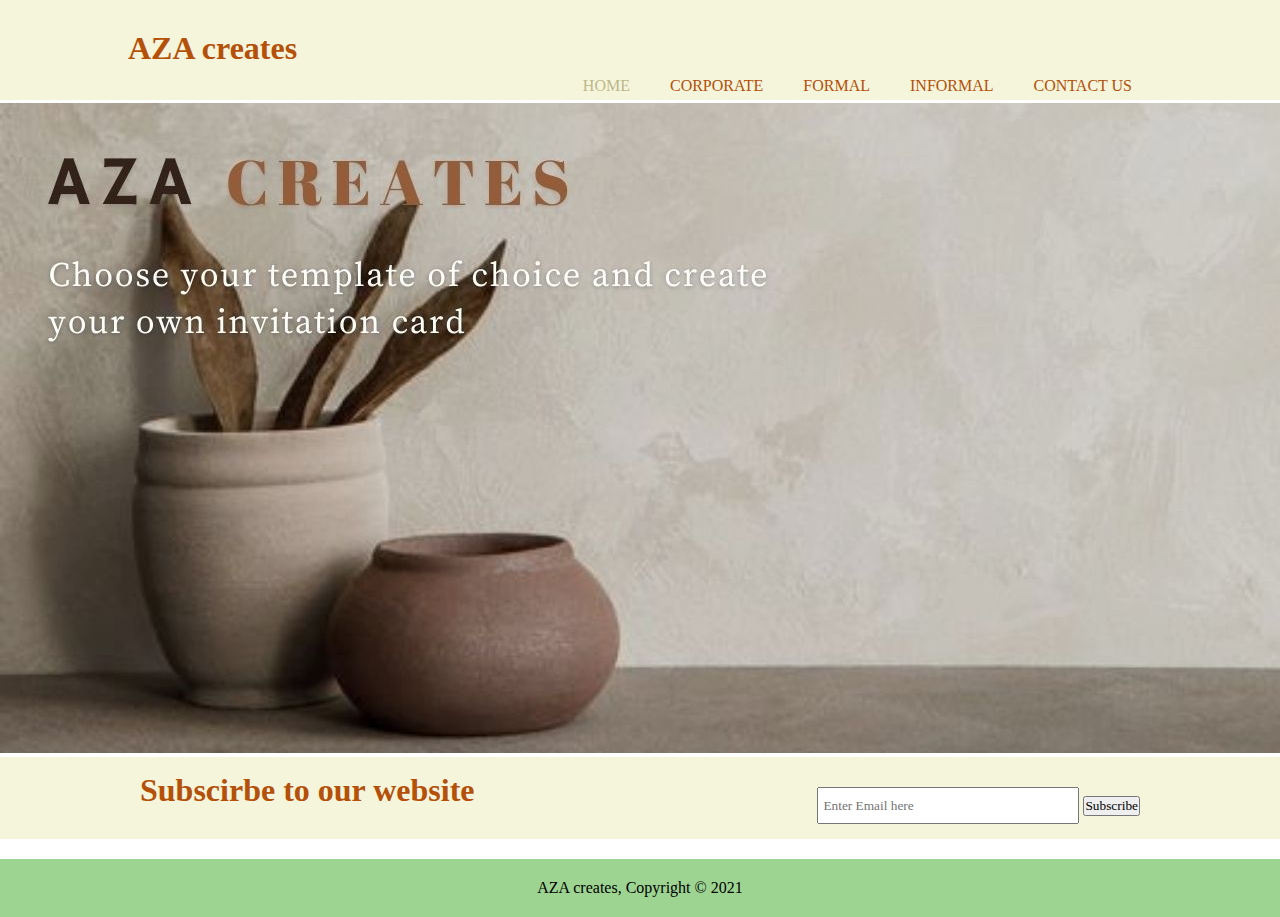
<file: index.html>
<!DOCTYPE html>
<html>
<head>
    <meta charset="utf-8">
    <meta name="viewport" content="width+device-width">
    <meta name="description" content="Affordable and proffesional web design">
    <meta name="keywords" content="web design, affordable web design, proffesional web design">
    <meta name="aiman, razanah, alya">

	<title>AZA creates| Welcome <3</title>
<link rel="stylesheet" type="text/css" href="HPstyle.css">	
</head>

<body>
    <header>
      <div class="container"> 
       <div id="branding">
        <h1>AZA creates</h1> 
       </div>
       <nav>
           <ul>
               <li class="current">
                   <a href="hompage.html">HOME</a>
               </li>
               <li>
                   <a href="corporate.html">CORPORATE</a>
               </li>
               <li>
                   <a href="formal1.html">FORMAL</a>
               </li>
               <li>
                   <a href="informal.html">INFORMAL</a>
               </li>
               <li>
                   <a href="contactus.html">CONTACT US</a>
               </li>
           </ul>
       </nav>
    </header>
<section id="showcase">
    <img src="AZA1.jpg" alt="AZA1 logo">
    </section>


 <section id="newsletter">
        <div class="container">
            <h1> Subscirbe to our website</h1>
            <form>
                <input type="email" placeholder="Enter Email here">
                <button type="submit" class="button1"> Subscribe</button>
            </form>
    </section>

    <div class="header">
    </div>

</section>

<footer>
    <p>AZA creates, Copyright &copy; 2021</p>
</footer>
 	
</body>
</html>
</file>
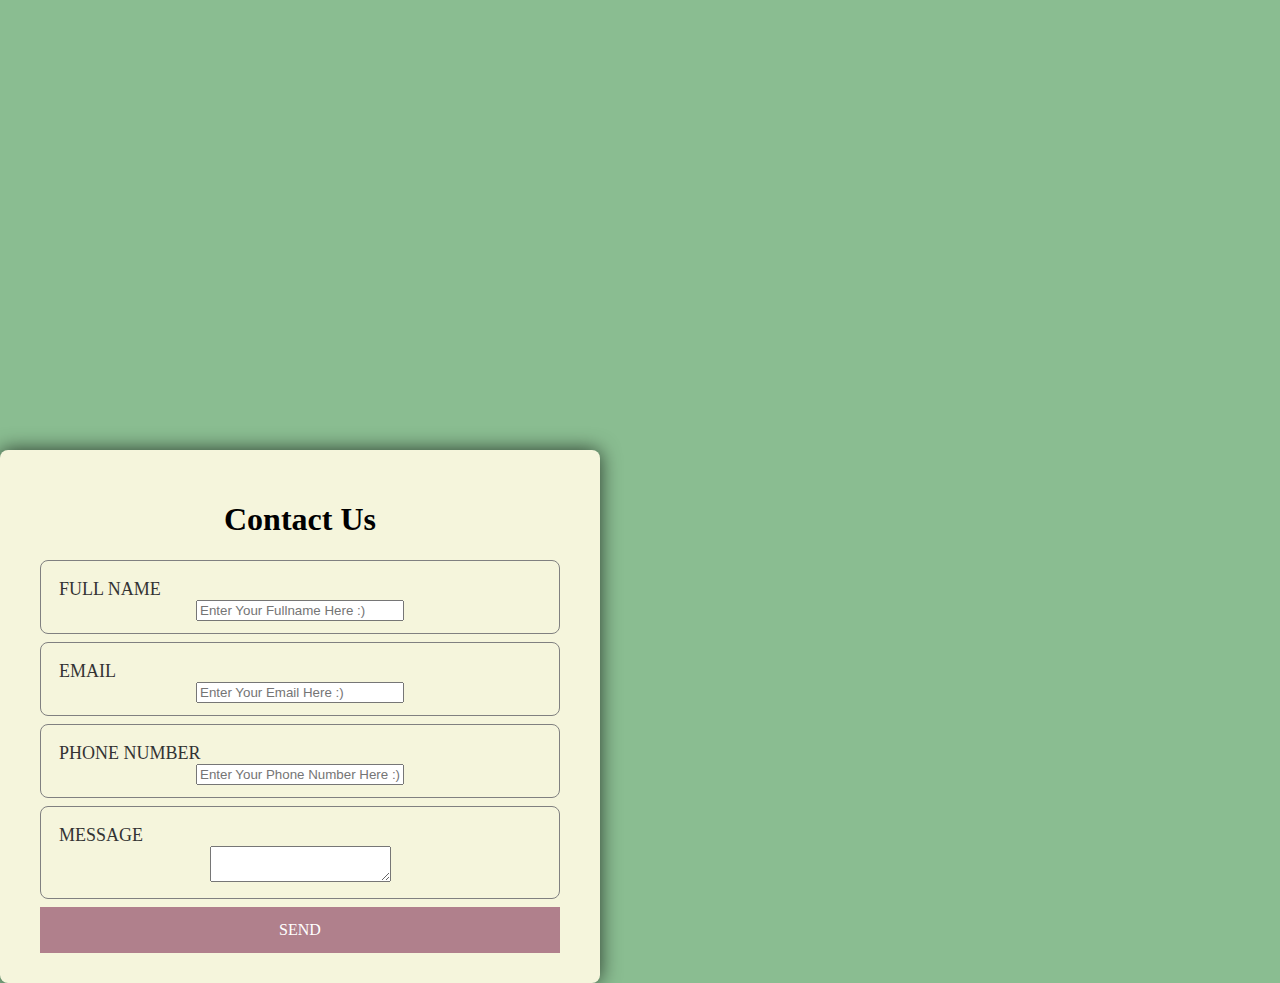
<file: contactus.html>
<!DOCTYPE html>
<html>
<head>
	<title>Contact Us</title>
	<link rel="stylesheet" type="text/css" href="contactusstyle.css">	
</head>
<body>
	<div class="contactform">
		<h1> Contact Us </h1>

		<div class="txtb">
			<label> Full Name </label>
			<input type="text" name="" value="" placeholder="Enter Your Fullname Here :)">
		</div>
	
	<div class="txtb">
			<label> Email </label>
			<input type="Email" name="" value="" placeholder="Enter Your Email Here :)">
		</div>

		<div class="txtb">
			<label> Phone Number </label>
			<input type="text" name="" value="" placeholder="Enter Your Phone Number Here :)">
		</div>

		<div class="txtb">
			<label> Message </label>
			<textarea></textarea>
		</div>

		<a class="btn"> Send </a>
		</div>	
</body>
</html>
</file>
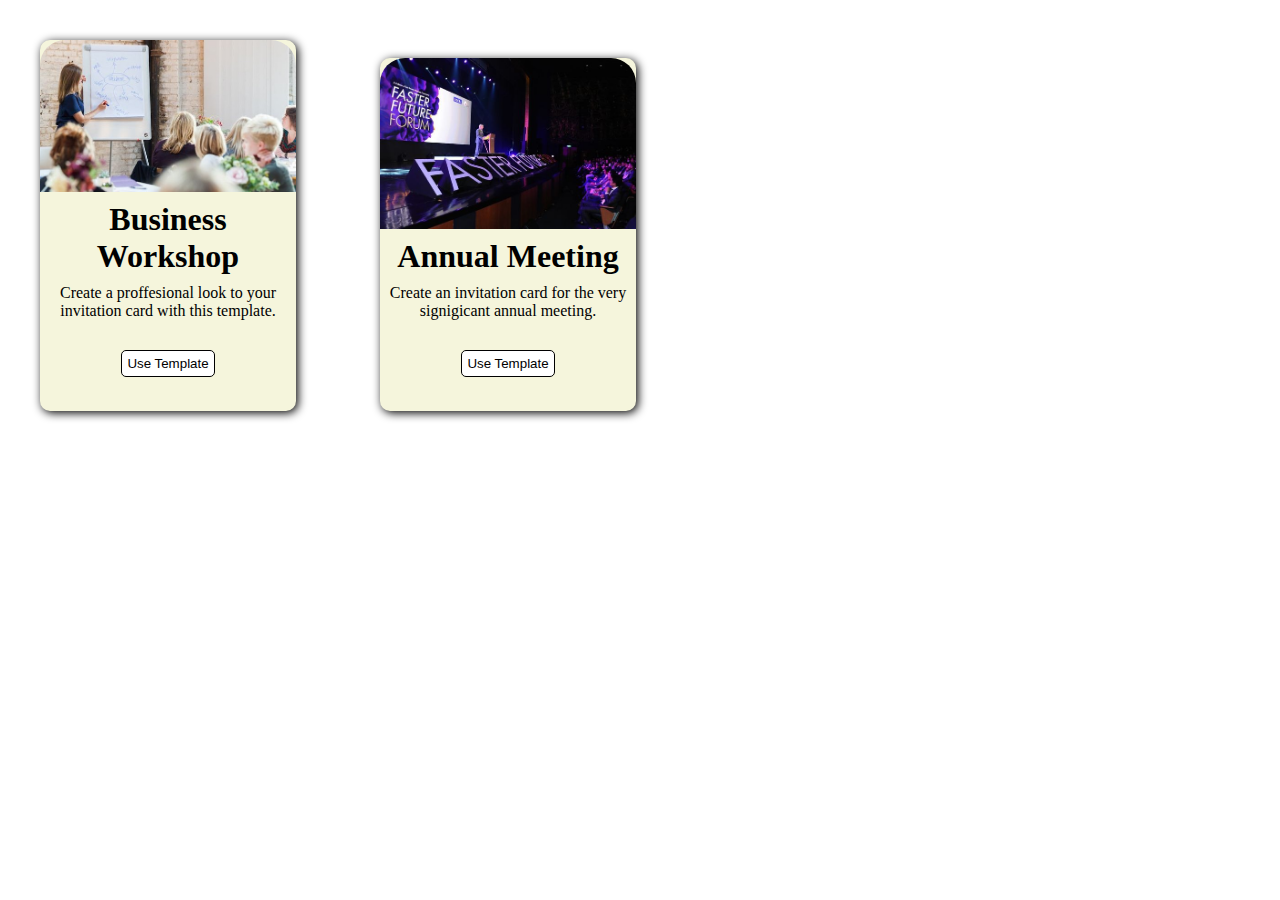
<file: corporate.html>
<!DOCTYPE html>
<html>
<head>
	<title>Corporate</title>
	<link rel="stylesheet" type="text/css" href="corporatestyle.css"></li>
</head>
<body>

<div class="main">

<div class="cards">

 <div class="image">
 <img src="businessworkshop.jpg">
 </div>

 <div class="title">
 	<h1>Business Workshop </h1>
 	
 </div>

 <div class="description">
 	<p> Create a proffesional look to your invitation card with this template. </p>
 	<button onclick="window.location.href='secondecard.html';">Use Template</button>
 	
 </div>

  </div>

  <div class="cards">

 <div class="image">
 <img src="annualmeeting.jpg">
 </div>

 <div class="title">
 	<h1>Annual Meeting</h1>
 	
 </div>

 <div class="description">
 	<p>Create an invitation card for the very signigicant annual meeting. </p>
 	<button onclick="window.location.href='part5.html';">Use Template</button>
 	
 </div>

  </div>
</div>
</body>
</html>
</file>
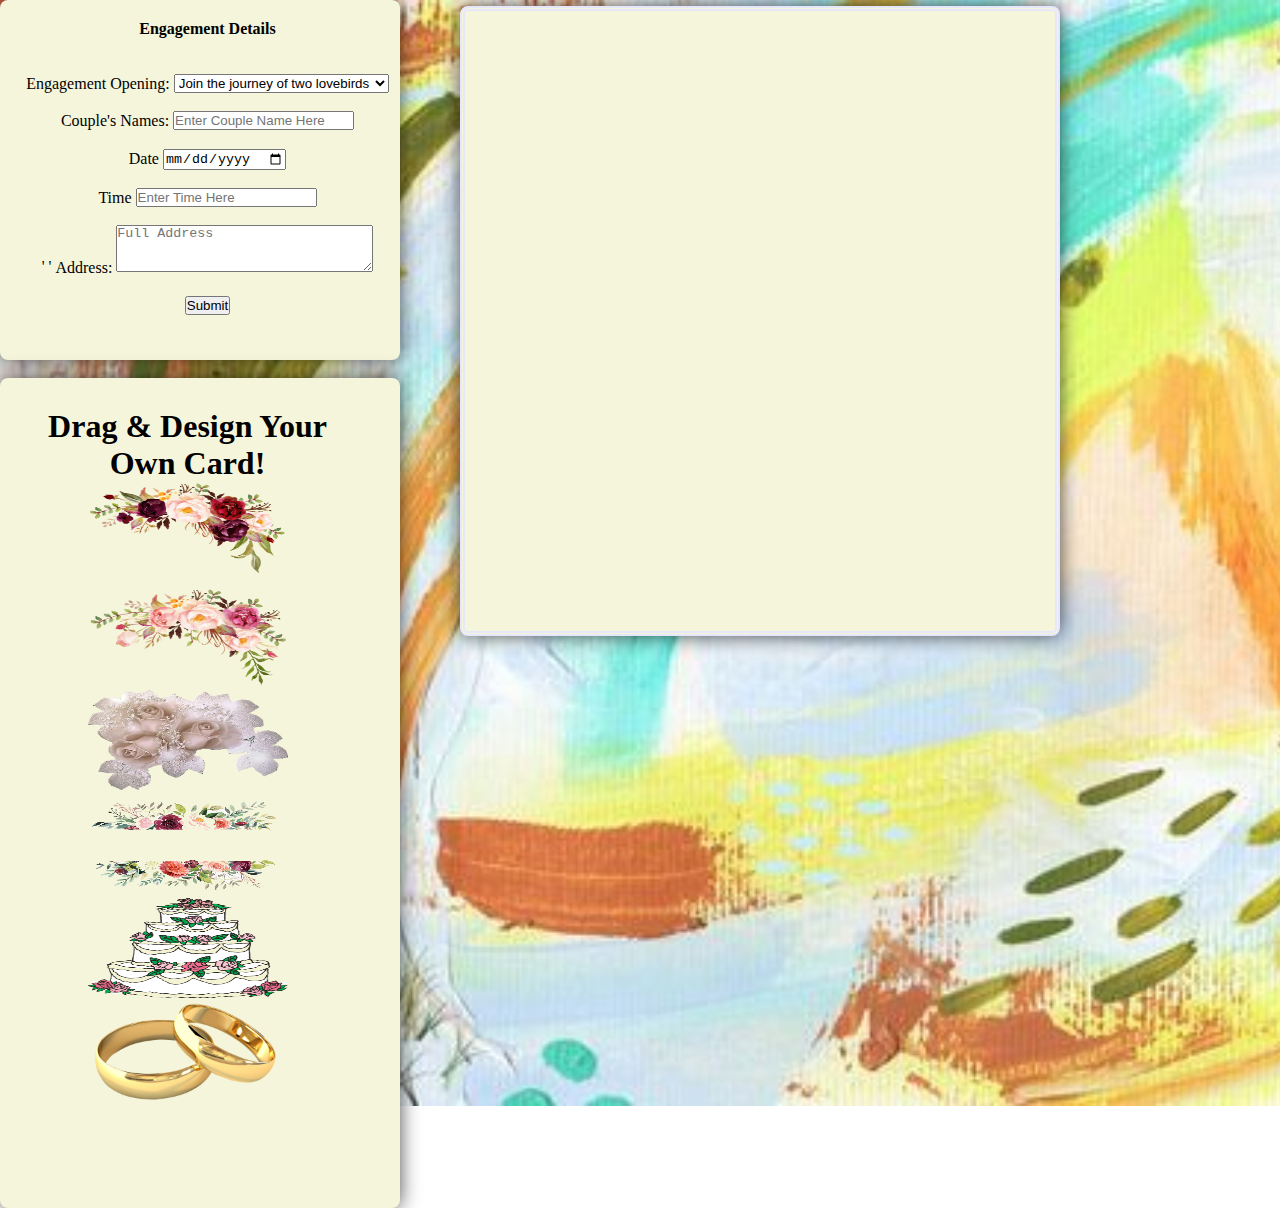
<file: engagement.html>
<!DOCTYPE html>
    <!DOCTYPE html>
    <html>
    <head>
    <title>Engagement Invitation</title>
    <link rel="stylesheet" type="text/css" href="engagementstyle.css">

    <!--JS DRAG N DROP SECTION-->
     <script type="text/javascript">
       function allowDrop(ev) {
        ev.preventDefault();
       }

       function drag(ev) {
        ev.dataTransfer.setData("text",ev.target.id);
       }

       function drop(ev) {
        ev.preventDefault();
        var data = ev.dataTransfer.getData("text");
        ev.target.appendChild(document.getElementById(data));
       }
     </script>

     <!--PREVIEW IN JS-->
     <script type=  "text/javascript">
        function myFunction() {

    var mylist = document.getElementById("weddingopening");
document.getElementById("weddingopeningchoice").value = weddingopening.Join the journey of two lovebirds[mylist.selectedIndex].text;
 weddingopening.The Wedding of[mylist.selectedIndex].text;
  weddingopening.Together With Their families[mylist.selectedIndex].text;
   weddingopening.You are invited to the wedding of[mylist.selectedIndex].text;

var a = document.getElementById("couplenameoutput").value;

    document.getElementById("couplenamedisplay").innerHTML = a;

var b = document.getElementById("date").value;
    document.getElementById("dateoutput").innerHTML = b;

 var c = document.getElementById("time").value;
    document.getElementById("timeoutput").innerHTML = c;

  var d = document.getElementById("address").value;
    document.getElementById("addressoutput").innerHTML = d;
   }

</script>
   
     
    <script src="file:///C:/Users/user/Desktop/BWEP/HOMEPAGE/engagement.js"></script>
    </head>

    <body>

      <!--WEDDING DETAILS INPUT FORM-->
      <div id="box">

<p id="text"><b> Engagement Details </b></p><br><br>

<form>
<label class="element" id="weddingopening">Engagement Opening:</label>
      <select>
        <option>Join the journey of two lovebirds</option>
        <option>The Wedding Of</option>
        <option>Together With Their Families</option>
        <option>You are invited to the wedding of</option>
      </select><br/><br/>

      <label class="element" id="couplename">Couple's Names:</label>
<input id="nameoutput" type="text" placeholder="Enter Couple Name Here" min="10" /> <br/><br/>

        <label class="element" id="date"> Date </label>
<input id="doutput" type="Date" placeholder="Enter Date Here" min="10" /> <br/><br/>

<label class="element" id="time"> Time </label>
<input id="toutput" type="text" placeholder="Enter Time Here" min="10" /> <br/><br/>
'
'
<label class="element" id="address">Address:</label>
      <textarea id="adoutput" rows="3" cols="30" placeholder="Full Address"></textarea> <br/><br/>

      <button onclick="myFunction()">Submit</button>

    </form>
     </div>
     <br>

     <!--DRAG N DROP SECTION-->
     <div class="dragimg">
       <h1>Drag & Design Your Own Card!</h1>
       <div id="img1" ondrop="drop(event)" ondragover="allowDrop(event)">
        <img src="img1.png" draggable="true" ondragstart="drag(event)" id="drag1" width="200" height="100">

        <div id="img2" ondrop="drop(event)" ondragover="allowDrop(event)">
        <img src="img2.png" draggable="true" ondragstart="drag(event)" id="drag2" width="200" height="100">

        <div id="img3" ondrop="drop(event)" ondragover="allowDrop(event)">
        <img src="img3.png" draggable="true" ondragstart="drag(event)" id="drag3" width="200" height="100">

        <div id="img4" ondrop="drop(event)" ondragover="allowDrop(event)">
        <img src="img4.png" draggable="true" ondragstart="drag(event)" id="drag4" width="200" height="100">

        <div id="img5" ondrop="drop(event)" ondragover="allowDrop(event)">
        <img src="img5.png" draggable="true" ondragstart="drag(event)" id="drag5" width="200" height="100">

        <div id="img6" ondrop="drop(event)" ondragover="allowDrop(event)">
        <img src="img6.png" draggable="true" ondragstart="drag(event)" id="drag6" width="200" height="100">
     </div>


     <!--PREVIEW DISPLAY IN JS-->

<div id="cardbox">
  <p id="weddingopeningchoice"></p>

  <h1 id="couplenamedisplay"></h1>

  <p id="dateoutputdisplay"></p>

<div id="cardbox">
  <p id=""></p>

</div>

 </body>
 </html>
</file>
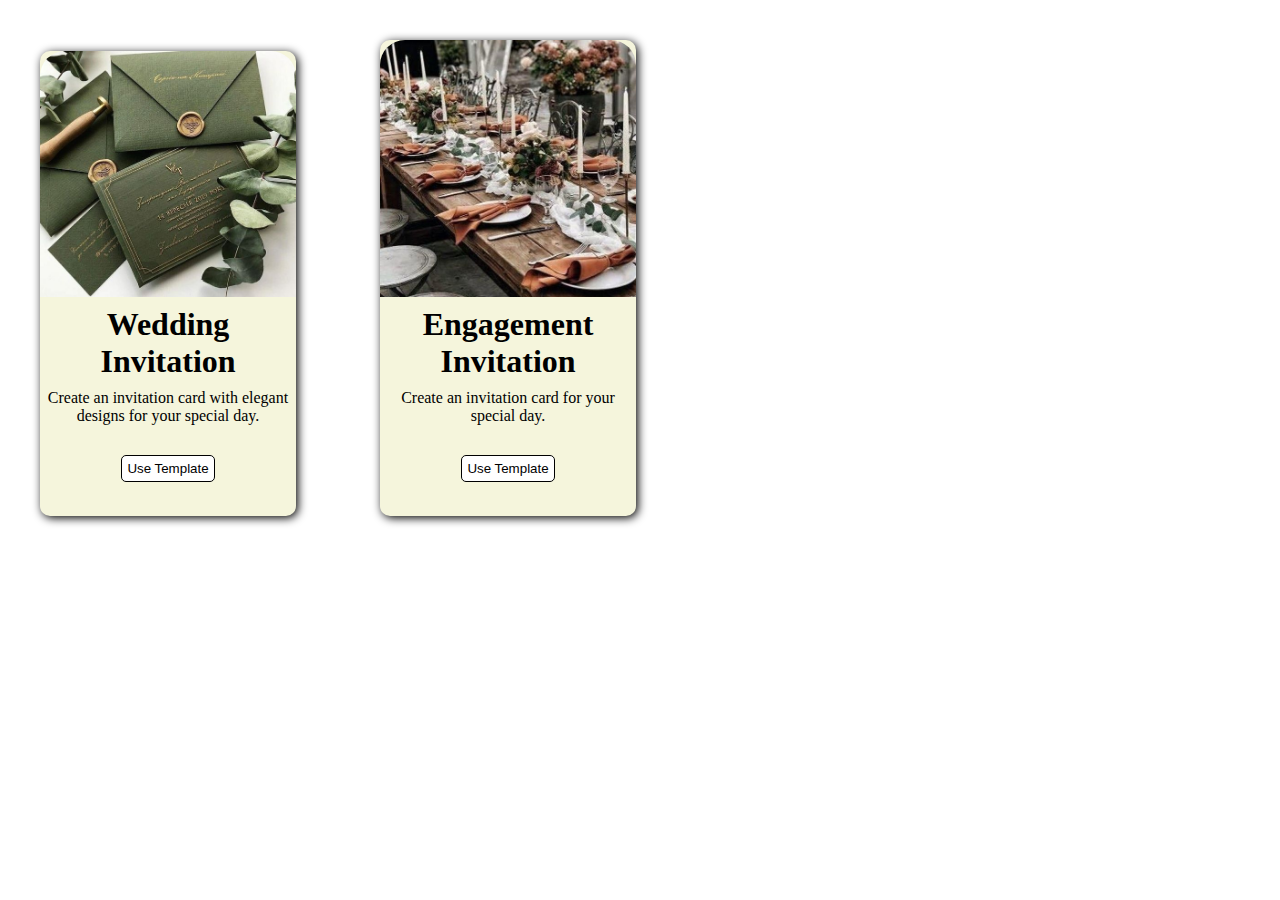
<file: formal1.html>
<!DOCTYPE html>
 <html>
 <head>
 	<title>Formal</title>
 	<link rel="stylesheet" type="text/css" href="formal1style.css"></li>
 </head>
 <body>
 
 <div class="main">
  <div class="cards">

 <div class="image">
 <img src="weddingimg.jpg">
 </div>

 <div class="title">
 	<h1>Wedding Invitation</h1>
 	
 </div>

 <div class="description">
 	<p> Create an invitation card with elegant designs for your special day. </p>
 	<button onclick="window.location.href='wedding.html';">Use Template</button>
 	
 </div>

  </div>


 
<!--cards--> 

	<div class="cards">

 <div class="image">
 <img src="engagementinvitation.jpg">
 </div>

 <div class="title">
 	<h1>Engagement  Invitation</h1>
 	
 </div>

 <div class="description">
 	<p> Create an invitation card for your special day. </p>
 	<button onclick="window.location.href='engagement.html';">Use Template</button>
 	
 </div>

  </div>
</div>

 </body>
 </html>
</file>
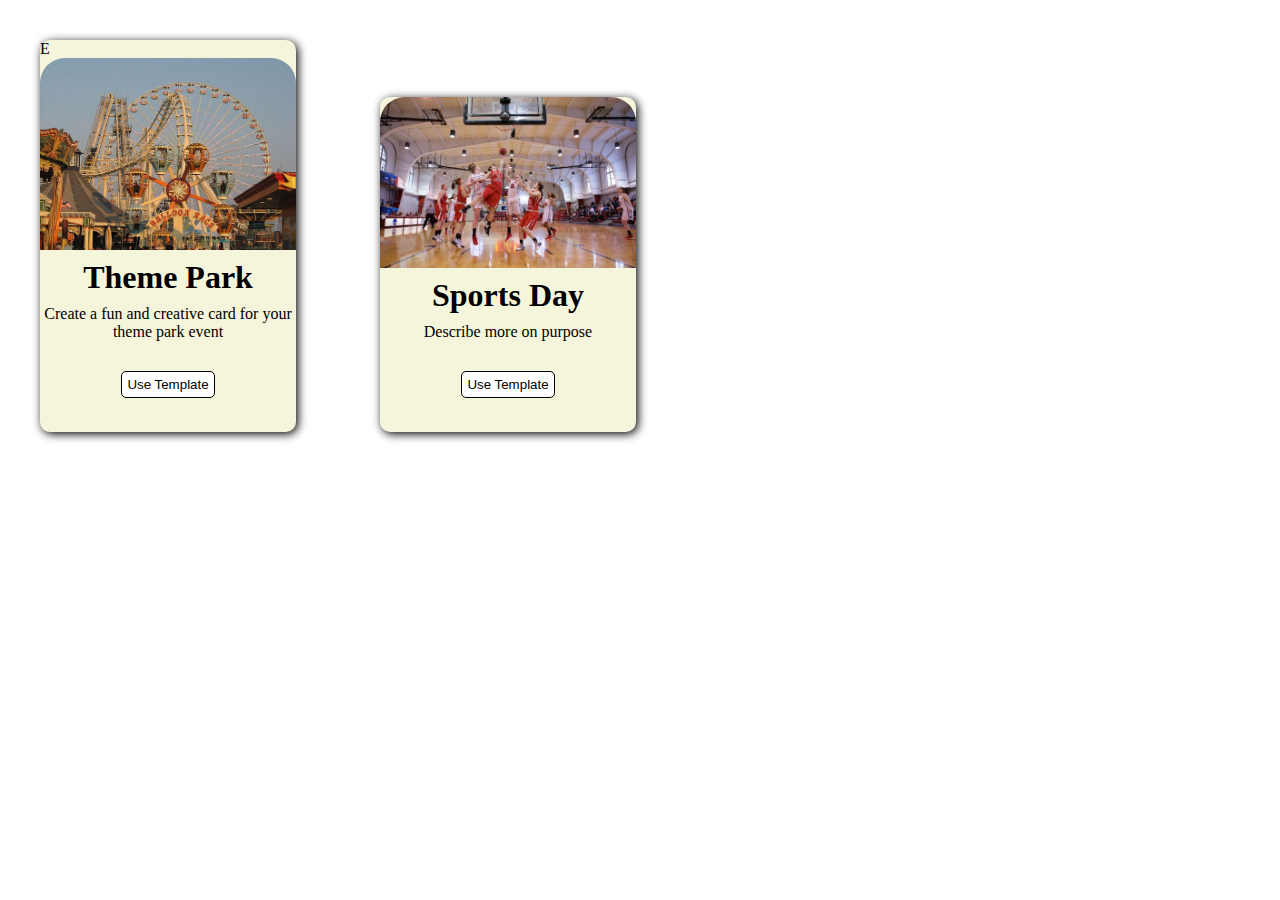
<file: informal.html>
<!DOCTYPE html>
<html>
<head>
	<title>Informal</title>
	<link rel="stylesheet" type="text/css" href="informalstyle.css"></li>
</head>
<body>

	<div class="main">
  <div class="cards">

 <div class="image">E
 <img src="themepark.jpg">
 </div>

 <div class="title">
 	<h1>Theme Park</h1>
 	
 </div>

 <div class="description">
 	<p> Create a fun and creative card for your theme park event</p>
 	<button onclick="window.location.href='park.html';">Use Template</button>
 	
 </div>

  </div>

  <div class="cards">

 <div class="image">
 <img src="sportsday.jpg">
 </div>

 <div class="title">
 	<h1>Sports Day</h1>
 	
 </div>

 <div class="description">
 	<p> Describe more on purpose </p>
 	<button onclick="window.location.href='sportsday.html';">Use Template</button>
 	
 </div>

  </div>
</div>

</body>
</html>
</file>
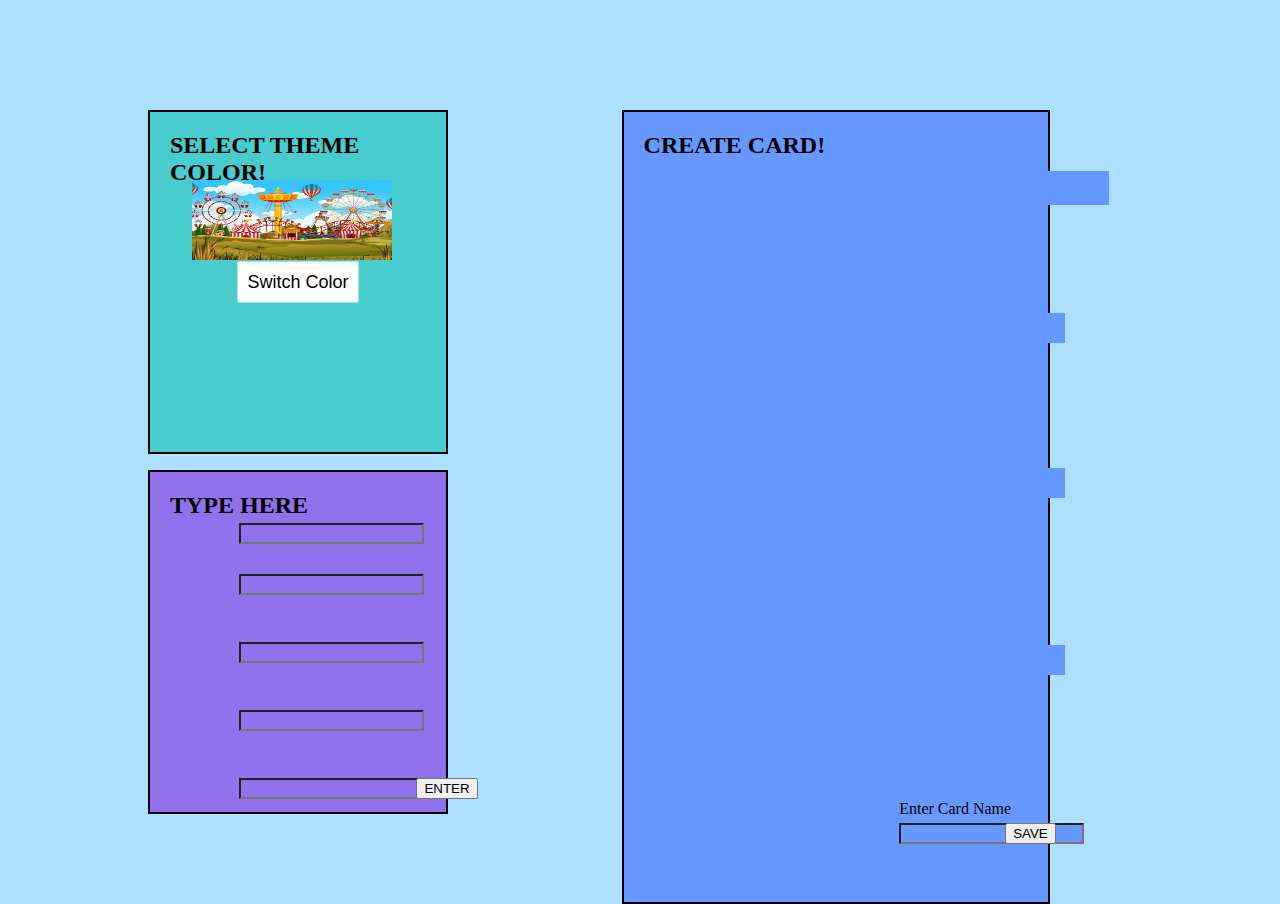
<file: park.html>
<!DOCTYPE html>
<html lang="en" dir="ltr">
  <head>
    <meta charset="utf-8">
    <title>AMUSEMENT PARK</title>

    <link rel="stylesheet" href="informal.css">
    <script src="informal.js" defer></script>
  </head>

  <body onload="get()">

      <div id="theme"><h2>select theme color!</h2>

        <button id="button">Switch Color</button>
        <script type="text/javascript">
          var color = ["#ffe5b4","#f9966b","#e8adaa","#f778a1","#9e7bff","#e3e4fa3"];
          var i = 0;
          document.getElementById("button").addEventListener("click",function(){
            i = i < color.length ? ++i : 0;
            document.getElementById("result").style.background = color[i]
          })
        </script>
      </div>

            <div id="typein"><h2>type here</h2>

              <input class="typein1" type="text" id="txt"  name="txt" onclick="this.value ='' "/>
              <input class="typein2" type="text" id="txt3" name="txt3" onclick="this.value ='' "/>
              <input class="typein3" type="text" id="txt5" name="txt5" onclick="this.value ='' "/>
              <input class="typein4" type="text" id="txt7" name="txt7" onclick="this.value ='' "/>
              <input class="typein5" type="text" id="txt9" name="txt9" onclick="this.value ='' "/>

              <button onclick="getAndSetValue();">ENTER</button>

            </div>

                  <div id="result"> <h2> create card!</h2>

                    <input class="result1" type="text" id="txt2" name="txt2" onclick="this.value ='' "/ >
                    <input class="result2" type="text" id="txt4" name="txt4" onclick="this.value ='' "/ >
                    <input class="result3" type="text" id="txt6" name="txt6" onclick="this.value ='' "/ >
                    <input class="result4" type="text" id="txt8" name="txt8" onclick="this.value ='' "/ >
                    <input class="result5" type="text" id="txt10" name="txt10" onclick="this.value ='' "/>
                    <p id="savedText"> </p>
                    <p id="openedText"> </p>
                    <input type="text" id="input"/>
                    <button onclick="save()"> SAVE </button>

                  </div>
                 <img src="parks.jpg"></img>
  </body>
</html>
</file>
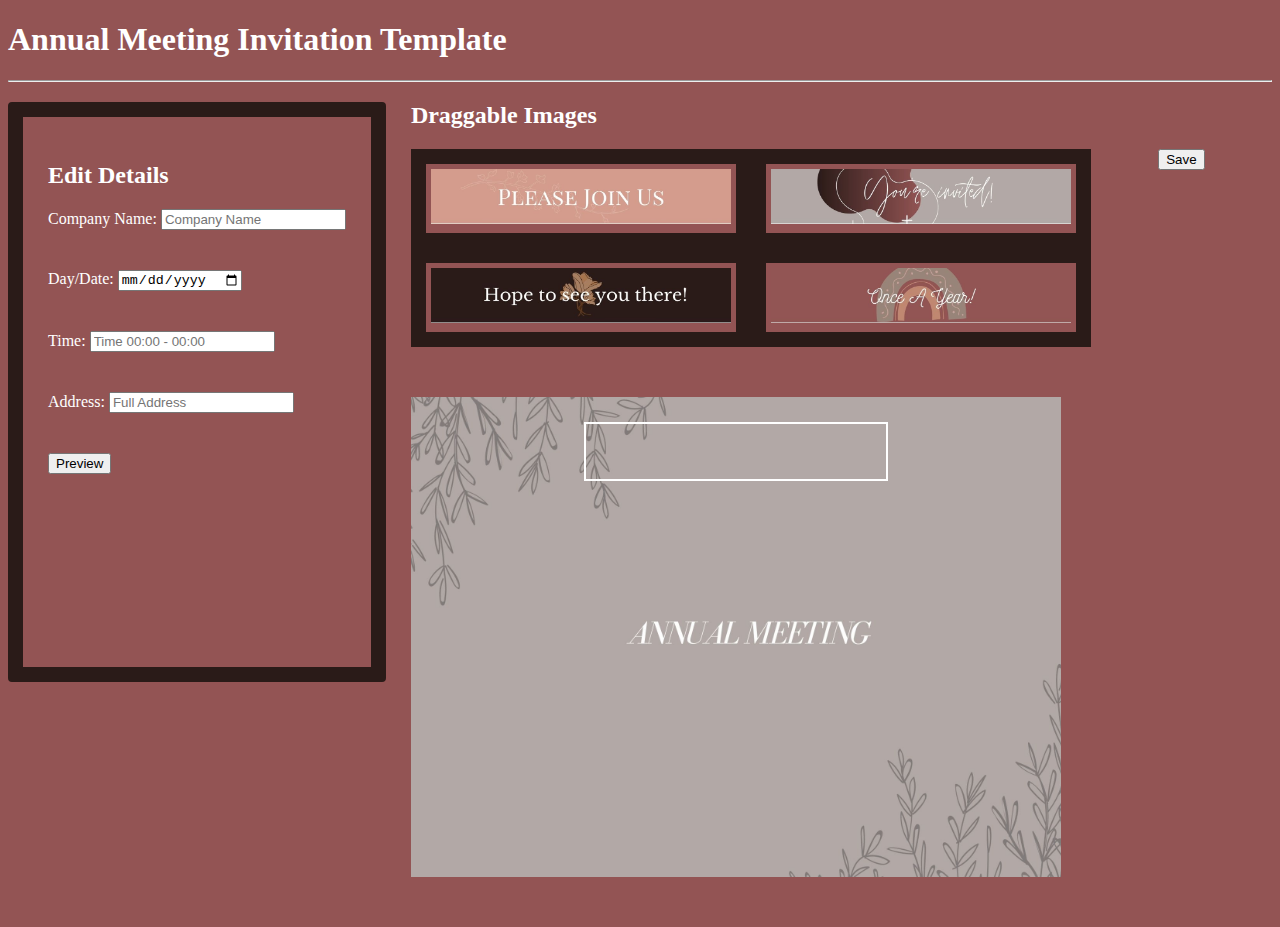
<file: part5.html>
<!DOCTYPE html>
<html lang="en" dir="ltr">
  <head>
    <meta charset="utf-8">
    <meta name="viewport" content="width=device-width, initial-scale=1.0">
    <title>Annual Meeting Template</title>
    <link rel="stylesheet" href="part5.css"></link>
  </head>
  <body>
    <h1>Annual Meeting Invitation Template</h1>

    <hr>


    <div class="card">

<!--form input-->
      <div class="details">
        <h2>Edit Details</h2>

        <label for="company">Company Name: </label>
        <input id="company" class="input" type="text" placeholder="Company Name"/><br>

        <label for="daydate">Day/Date: </label>
        <input id="daydate" class="input" type="date"/><br>

        <label for="time">Time: </label>
        <input id="time" class="input" type="text" placeholder="Time 00:00 - 00:00"/><br>

        <label for="address">Address: </label>
        <input id="address" class="input" type="text" placeholder="Full Address"/><br>

        <button onclick="previewFunction()" type="button" name="button"> Preview </button>

      </div>

      <div id="dragdrop">
        <h2>Draggable Images</h2>
          <div id="img1" class="ddimg" ondrop="drop(event)" ondragover="allowDrop(event)">
            <img src="image1.jpg" draggable="true" ondragstart="drag(event)" id="drag1" width="300" height="55">
          </div>

          <div id="img2" class="ddimg" ondrop="drop(event)" ondragover="allowDrop(event)">
            <img src="image2.jpg" draggable="true" ondragstart="drag(event)" id="drag2" width="300" height="55">
          </div>

          <div id="img3" class="ddimg" ondrop="drop(event)" ondragover="allowDrop(event)">
            <img src="image3.jpg" draggable="true" ondragstart="drag(event)" id="drag3" width="300" height="55">
          </div>

          <div id="img4" class="ddimg" ondrop="drop(event)" ondragover="allowDrop(event)">
            <img src="image4.jpg" draggable="true" ondragstart="drag(event)" id="drag4" width="300" height="55">
          </div>
      </div>

      <!--preview column-->
      <section>
        <div class="preview">
          <!--drop image--> <div id="drop" ondrop="drop(event)" ondragover="allowDrop(event)" style="width:300px;height:55px;border:2px solid white;"></div>

          <div class="texts">
            <div id="cnprev"><h2 id="company2" class="output"></h2></div>

            <div id="dayprev"><h3 id="daydate2" class="output"></h3></div>

            <div id="timeprev"><h3 id="time2" class="output"></h3></div>

            <div id="addprev"><h3 id="address2" class="output"></h3></div>
          </div>

        </div>
        <div class="button">
          <button onclick="favouriteFunction()" type="submit" name="save"> Save </button>
        </div>

      </section>

    </div>

<!--javascript preview-->
<!--javascript drag and drop-->
    <script type="text/javascript">
      function previewFunction(){
        var cn = document.getElementById("company").value;
        document.getElementById("company2").innerHTML = cn;

        var dd = document.getElementById("daydate").value;
        document.getElementById("daydate2").innerHTML = dd;

        var t = document.getElementById("time").value;
        document.getElementById("time2").innerHTML = t;

        var add = document.getElementById("address").value;
        document.getElementById("address2").innerHTML = add;
      }

      function allowDrop(ev) {
        ev.preventDefault();
      }

      function drag(ev) {
        ev.dataTransfer.setData("text", ev.target.id);
      }

      function drop(ev) {
        ev.preventDefault();
        var data = ev.dataTransfer.getData("text");
        ev.target.appendChild(document.getElementById(data));
      }

      function favouriteFunction(){
        var company = document.getElementById("company").value;
        var daydate = document.getElementById("daydate").value;
        var time = document.getElementById("time").value;
        var address = document.getElementById("address").value;

        var cnprev = document.getElementById("company").value;
        cnprev.innerHTML = cnprev;
        var dayprev = document.getElementById("daydate").value;
        dayprev.innerHTML = dayprev;
        var timeprev = document.getElementById("time").value;
        timeprev.innerHTML = timeprev;
        var addprev = document.getElementById("address").value;
        addprev.innerHTML = addprev;
      }

    </script>
  </body>
</html>
</file>
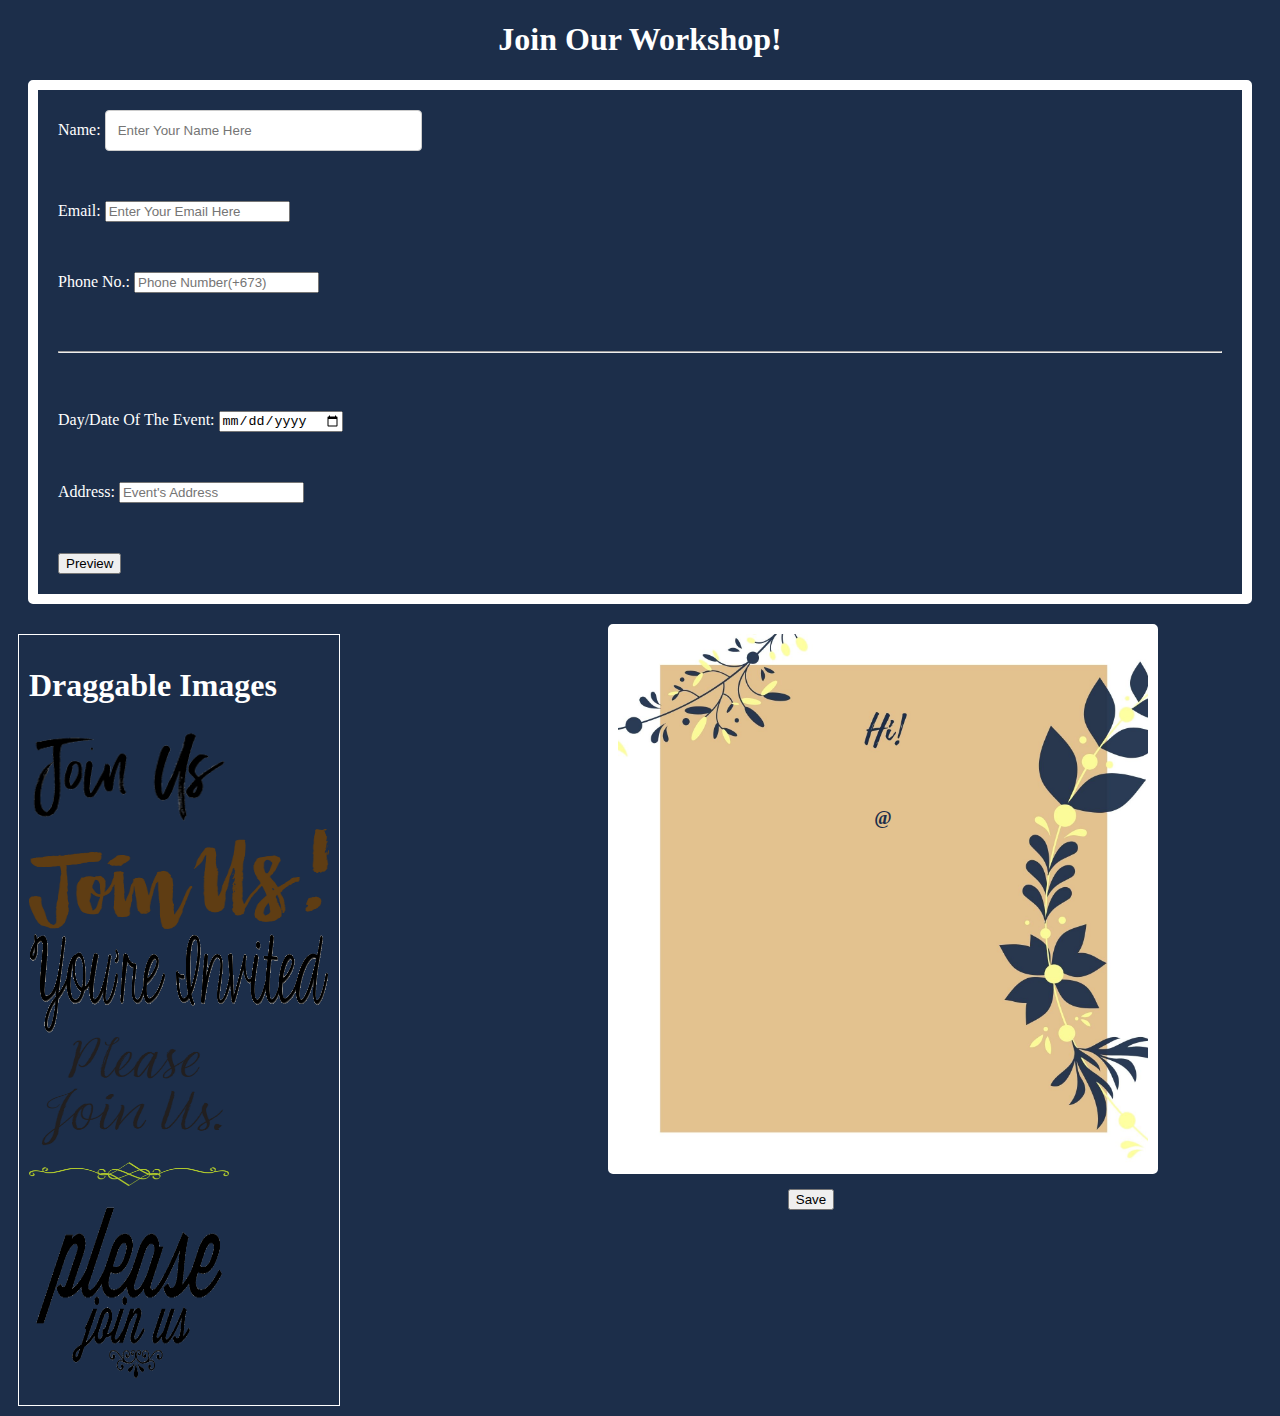
<file: secondecard.html>
<!DOCTYPE html>
<html lang="en" dir="ltr">
  <head>
    <meta charset="utf-8">
      <meta name="viewport" content="width=device-width, initial-scale=1.0">
    <title>Business Workshop</title>
    <link rel="stylesheet" type="text/css" href="secondecard.css"></link>

    <!--JS FOR DRAG AND DROP PNG-->
    <script type="text/javascript">
    function allowDrop(ev) {
      ev.preventDefault();
    }

    function drag(ev) {
      ev.dataTransfer.setData("text", ev.target.id);
    }

    function drop(ev) {
      ev.preventDefault();
      var data = ev.dataTransfer.getData("text");
      ev.target.appendChild(document.getElementById(data));
    }

    </script>
  </head>
  <body>

    <div class="row">
      <h1 id="header">Join Our Workshop!</h1>
    </div>

      <form> <!--FIRST FORM-->
      <div class="row">
        <label for="name">Name: </label>
        <input class="card" id="name" type="text" placeholder="Enter Your Name Here"/><br>

        <label for="email">Email: </label>
        <input class="card" id="email" type="email" placeholder="Enter Your Email Here"/><br>

        <label for="phone">Phone No.: </label>
        <input class="card" id="phone" type="text" pattern="[0-9]{7}" placeholder="Phone Number(+673)"/><br>
    </div>


    <hr>

    <div class="secrow"> <!--2ND FORM-->

        <label for="date">Day/Date Of The Event: </label>
        <input class="card-2" id="date" type="date" placeholder="Day/Date Of The Event"/><br>

        <label for="address">Address: </label>
        <input class="card-2" id="address" type="text" placeholder="Event's Address"/><br>

      <button onclick="myFunction()" type="button" name="Preview">Preview</button>
    </div>
    </form>



    <section>
      <!--DRAG AND DROP PNG-->
      <div class="draggableimg">
        <h1>Draggable Images</h1>
        <div id="img1" ondrop="drop(event)" ondragover="allowDrop(event)">
          <img src="png2.png" draggable="true" ondragstart="drag(event)" id="drag1" width="200" height="100">
        </div>

        <div id="img2" ondrop="drop(event)" ondragover="allowDrop(event)">
          <img src="bronze.png" draggable="true" ondragstart="drag(event)" id="drag2" width="300" height="100">
        </div>

        <div id="img3" ondrop="drop(event)" ondragover="allowDrop(event)">
          <img src="youre.png" draggable="true" ondragstart="drag(event)" id="drag3" width="300" height="100">
        </div>

        <div id="img4" ondrop="drop(event)" ondragover="allowDrop(event)">
          <img src="joinus.png" draggable="true" ondragstart="drag(event)" id="drag4" width="200" height="150">
        </div>

        <div id="img5" ondrop="drop(event)" ondragover="allowDrop(event)">
          <img src="png4.png" draggable="true" ondragstart="drag(event)" id="drag5" width="200" height="200">
        </div>
      </div>


      <!--PREVIEW-->
      <div class="boxed" style="width:530px;height:530px;border: 10px solid white;border-radius:5px;">

        <div class="outputOne">
          <h3 id="nameoutput"></h3>
          <p id="emailoutput"></p>
          <p id="pnoutput"></p>
        </div>

      <div class="invitation">
        <!--drop image--> <div id="drop" ondrop="drop(event)" ondragover="allowDrop(event)" style="width:auto;height:auto;border:2px solid transparent;"></div>
        <h3>@</h3>
        <h3 id="daydateoutput"></h3>

        <h3 id="addressoutput"></h3>
      </div>

      </div>
      <div class="button">
        <button onclick="saveFunction()" type="submit" name="save">Save</button>
      </div>
    </section>

    <!--JS FOR PREVIEW-->
    <script type="text/javascript">
    function myFunction() {
      var x = document.getElementById("name").value;
      document.getElementById("nameoutput").innerHTML = x;

      var x = document.getElementById("email").value;
      document.getElementById("emailoutput").innerHTML = x;

      var x = document.getElementById("phone").value;
      document.getElementById("pnoutput").innerHTML = x;

      var x = document.getElementById("date").value;
      document.getElementById("daydateoutput").innerHTML = x;

      var x = document.getElementById("address").value;
      document.getElementById("addressoutput").innerHTML = x;

      }

    function saveFunction() {
      var name = document.getElementById("name").value;
      var email = document.getElementById("email").value;
      var phone = document.getElementById("phone").value;
      var date = document.getElementById("date").value;
      var address = document.getElementById("address").value;

      var nameoutput = document.getElementById("name");
      nameoutput.innerHTML = nameoutput;
      var emailoutput = document.getElementById("email");
      emailoutput.innerHTML = emailoutput;
      var pnoutput = document.getElementById("phone");
      pnoutput.innerHTML = pnoutput;
      var daydateoutput = document.getElementById("date");
      daydateoutput.innerHTML = daydateoutput;
      var addressoutput = document.getElementById("address");
      addressoutput.innerHTML = addressoutput;

        localStorage.setItem("Name: ", name);
        localStorage.setItem("Email: ", email);
        localStorage.setItem("Phone No.: ", phone);
        localStorage.setItem("Day/Date Of The Event: ", date);
        localStorage.setItem("Address: ", address);

      }

    </script>
  </body>
</html>
</file>
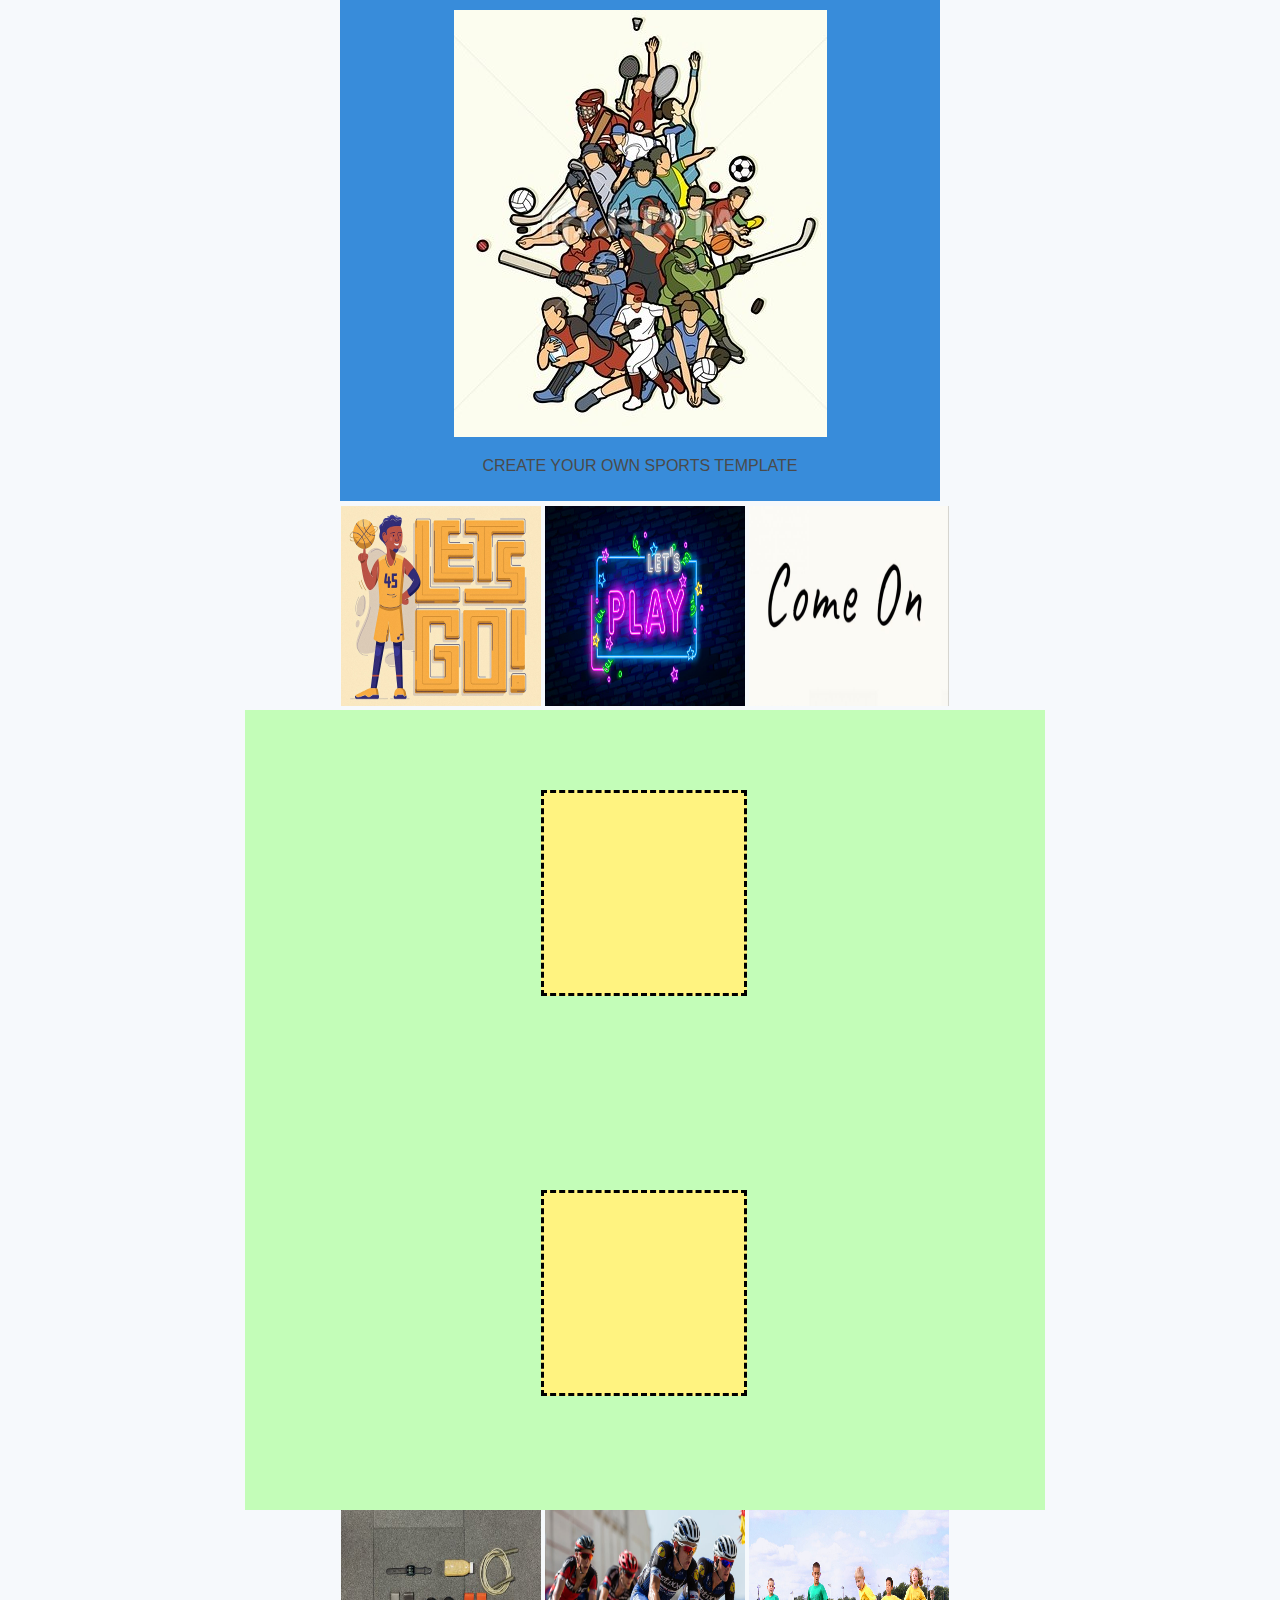
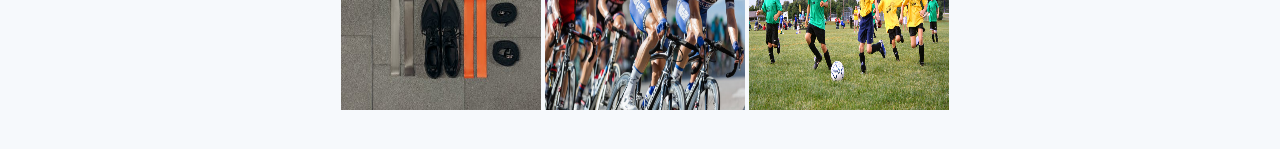
<file: sportsday.html>
<!DOCTYPE html>
<html lang="en" dir="ltr">
  <head>
    <meta charset="utf-8">
    <title>SPORTS</title>
    <link rel="stylesheet" href="index.css">
    <script src="index.js" defer></script>
  </head>

  <body>
    <center class="wrapper">
      <div class="webkit">
        <table class="outer" align="center">
            <tr>
              <td>
                <table width="100%" style="border-spacing: 0;">
                  <td style="background-color: #388cda;padding:10px;text-align:center">
                    <a href=""><img src="mixs.jpg" alt=""></a>
                      <p>CREATE YOUR OWN SPORTS TEMPLATE</p>
                  </td>
                </table>
              </td>
            </tr>
        </table>
      </div>


    <div class="images" ondrop="drop(event)" ondragover="allowDrop(event)">
          <img src="letsgo.jpg" id="img1" draggable="true" ondragstart="drag(event)">

          <img src="play.jpg" id="img2" draggable="true" ondragstart="drag(event)">

          <img src="comeon.jpg" id= "img3" draggable="true" ondragstart="drag(event)">
    </div>

    <div class="container" >

      <div id="drag1" ondrop="drop(event)" ondragover="allowDrop(event)">
        </div>

        <div id="drag2" ondrop="drop(event)" ondragover="allowDrop(event)">
          </div>

      </div>

          <div class="images" ondrop="drop(event)" ondragover="allowDrop(event)" >
              <img src="yoga.jpeg" id= "img4" draggable="true" ondragstart="drag(event)">

              <img src="bike.jpeg" id="img5" draggable="true" ondragstart="drag(event)">

              <img src="bola.jpg" id="img6" draggable="true" ondragstart="drag(event)">
          </div>
  </body>
</html>
</file>
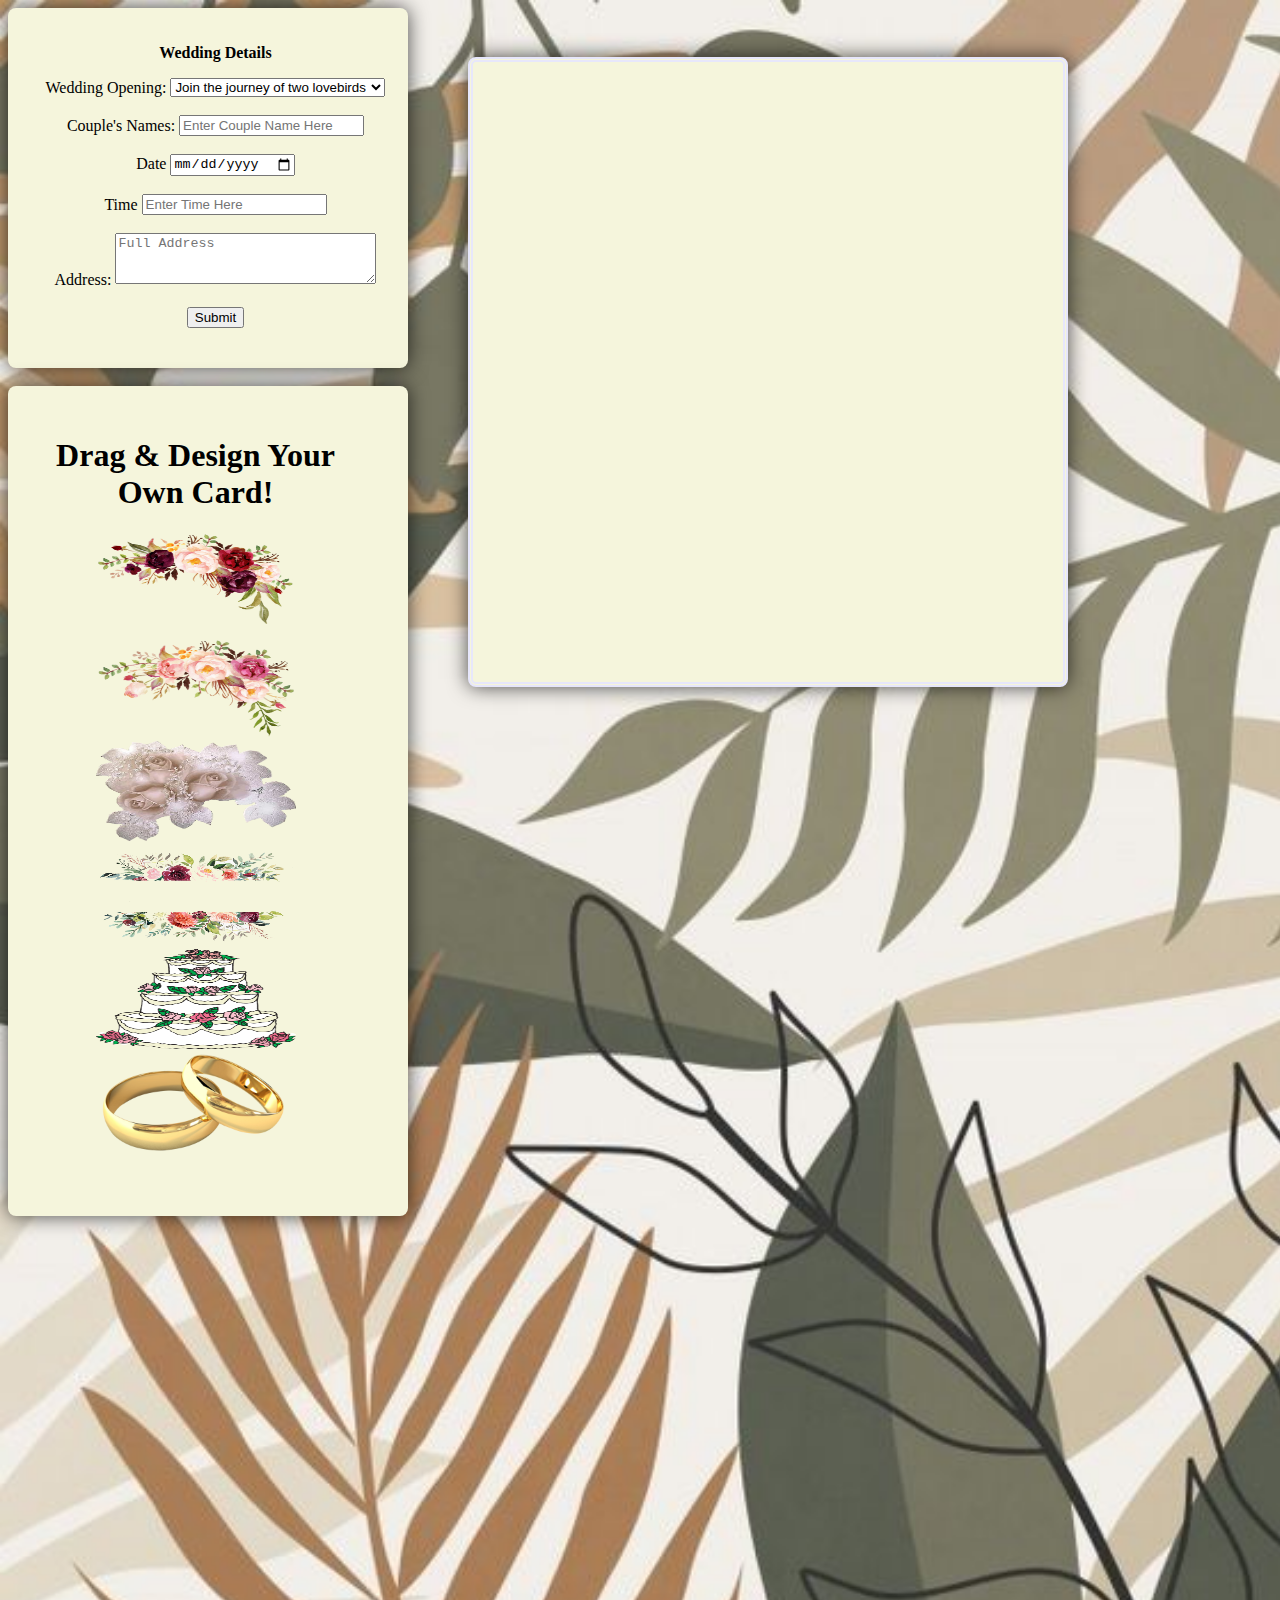
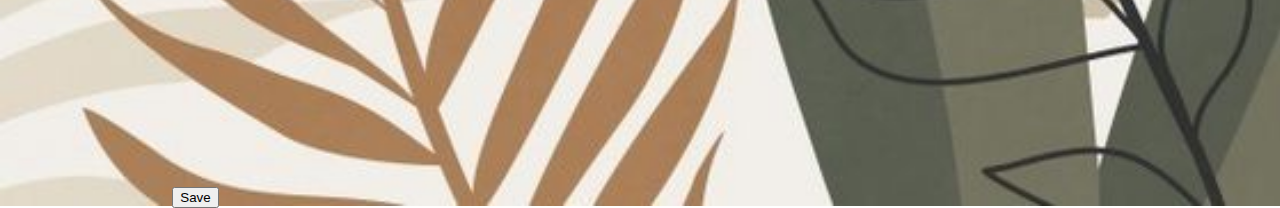
<file: wedding.html>
<!DOCTYPE html>
    <!DOCTYPE html>
    <html>
    <head>
    <title>Wedding Invitation</title>
    <link rel="stylesheet" type="text/css" href="weddingstyle.css">

    <!--JS DRAG N DROP SECTION-->
     <script type="text/javascript">
       function allowDrop(ev) {
        ev.preventDefault();
       }

       function drag(ev) {
        ev.dataTransfer.setData("text",ev.target.id);
       }

       function drop(ev) {
        ev.preventDefault();
        var data = ev.dataTransfer.getData("text");
        ev.target.appendChild(document.getElementById(data));
       }
     </script>

     <!--PREVIEW IN JS-->
     

<!--SAVE FUNCTION-->
<script type="text/javascript">
  
  function savefunction(){
    var weddingopeningchoice = document.getElementById("weddingopeningchoice").value;
    var couplename = document.getElementById("couplenameoutputdisplay").value;
    var date = document.getElementById("dateoutputdisplay").value;
    var time = document.getElementById("timeoutputdisplay").value;
    var address = document.getElementById("addressoutputdisplay").value;

    var weddingopeningchoice = document.getElementById("weddingopeningchoice");
    weddingopeningchoice.innerHTML = weddingopeningchoice;
    var couplename = document.getElementById("couplename");
    couplenameoutput.innerHTML = couplenameoutput;
    var date = document.getElementById("date");
    dateoutputdisplay.innerHTML = dateoutputdisplay;
    var time = document.getElementById("time");
    timeoutputdisplay.innerHTML = timeoutputdisplay;
    var addressoutput = document.getElementById("address");
    addressoutputdisplay.innerHTML = addressoutputdisplay;

      localStorage.setItem("Wedding Opening:", weddingopeningchoice );
      localStorage.setItem("Couple Name:", couplename);
      localStorage.setItem("Date:", date);
      localStorage.setItem("Time:", time);
      localStorage.setItem("Address:", address);
  }
</script>
   
     
    </head>

    <body>

      <!--WEDDING DETAILS INPUT FORM-->
      <div id="box">

<p id="text"><b> Wedding Details </b></p>

<form>
<label class="element" id="weddingopening">Wedding Opening:</label>
      <select>
        <option>Join the journey of two lovebirds</option>
        <option>The Wedding Of</option>
        <option>Together With Their Families</option>
        <option>You are invited to the wedding of</option>
      </select><br/><br/>

      <label class="element" id="couplename">Couple's Names:</label>
      <input id="couplenameoutput" type="text" placeholder="Enter Couple Name Here" min="10"/><br/><br/>

      <label class="element" id="date"> Date </label>
      <input id="dateoutput" type="Date" placeholder="Enter Date Here" min="10"/><br/><br/>

      <label class="element" id="time"> Time </label>
      <input id="timeoutput" type="text" placeholder="Enter Time Here" min="10"/><br/><br/>


      <label class="element" id="address">Address:</label>
      <textarea id="addressoutput" rows="3" cols="30" placeholder="Full Address"></textarea><br/><br/>

      <button onclick="myFunction()">Submit</button>

    </form>
     </div>
     <br>

     <!--DRAG N DROP SECTION-->
     <div class="dragimg">
       <h1>Drag & Design Your Own Card!</h1>
       <div id="img1" ondrop="drop(event)" ondragover="allowDrop(event)">
        <img src="img1.png" draggable="true" ondragstart="drag(event)" id="drag1" width="200" height="100">

        <div id="img2" ondrop="drop(event)" ondragover="allowDrop(event)">
        <img src="img2.png" draggable="true" ondragstart="drag(event)" id="drag2" width="200" height="100">

        <div id="img3" ondrop="drop(event)" ondragover="allowDrop(event)">
        <img src="img3.png" draggable="true" ondragstart="drag(event)" id="drag3" width="200" height="100">

        <div id="img4" ondrop="drop(event)" ondragover="allowDrop(event)">
        <img src="img4.png" draggable="true" ondragstart="drag(event)" id="drag4" width="200" height="100">

        <div id="img5" ondrop="drop(event)" ondragover="allowDrop(event)">
        <img src="img5.png" draggable="true" ondragstart="drag(event)" id="drag5" width="200" height="100">

        <div id="img6" ondrop="drop(event)" ondragover="allowDrop(event)">
        <img src="img6.png" draggable="true" ondragstart="drag(event)" id="drag6" width="200" height="100">
     </div>

     <!--PREVIEW DISPLAY-->

<div id="cardbox">
  <div><p id="weddingopeningchoice" class="output"></p></div>
  
  <div><h1 id="couplenamedisplay" class="output"></h1></div>

  <div><p id="dateoutputdisplay" class="output"></p></div>

  <div><p id="timeoutputdisplay" class="output"></p></div>

  <div><p id="addressoutputdisplay" class="output"></p></div>
  
</div>

     <!--PREVIEW DISPLAY IN JS-->

 <script type=  "text/javascript">
        function myFunction() {

    var mylist = document.getElementById("weddingopening");document.getElementById("weddingopeningchoice").value = weddingopening.Join the journey of two lovebirds[mylist.selectedIndex].text;
 weddingopening.The Wedding of[mylist.selectedIndex].text;
  weddingopening.Together With Their families[mylist.selectedIndex].text;
   weddingopening.You are invited to the wedding of[mylist.selectedIndex].text;

var a = document.getElementById("couplenamedisplay").value;
    document.getElementById("couplenameoutputdisplay").innerHTML = a;

var b = document.getElementById("dateoutput").value;
    document.getElementById("dateoutputdisplay").innerHTML = b;

 var c = document.getElementById("timeoutput").value;
    document.getElementById("timeoutputdisplay").innerHTML = c;

  var d = document.getElementById("addressoutput").value;
    document.getElementById("addressoutputdisplay").innerHTML = d;
   }

</script>



<!--SAVE FUNCTION BUTTON-->

<div class="button">
  <button onclick="savefunction()" type="submit" name="save">Save</button>
</div>



 </body>
 </html>
</file>
<file: HPstyle.css>
*{
	margin: 0;
	padding: 0;
	font-family: Bodoni FLF;
}

font{
	font: 15px/1.5 Bodoni FLF;
	padding: 0;
	margin:0;
	background-color: #f4f4f4;
}

.container{
	width: 80%;
	margin: auto;
	overflow: hidden;
}

ul{
	margin:0;
	padding: 0;
}

.button_1{
	height: 38px;
    background: #BCB88A;
border: none;
padding-left: 20px;
padding-right: 20px;
}

/*header*/
header{
	background: #f5f5dc;
	color: #b45008;
	padding-top: 30px;
	min-height: 70px;
	border-bottom: #ffff 3px solid;
}

header a{
	text-decoration: none;
	text-transform: uppercase;
	font-size: 16px;
	color: #b45008;
}

header li{
	float: left;
	display: inline;
	padding: 0 20px 0 20px; 
}

header#branding {
	float: left;
}

header #branding h1 {
	margin: 0;
}

header nav {
	float: right;
	margin-top: 10px;
}

 header .current a{
 	color: #BCB88A; 
 }

 header a:hover{
 	color:#BCB88A;
 	font-weight: bold;
 }

#showcase {
	min-height: 400px;
	background: url('AZA1.jpg') no-repeat;
}

/*newsletter*/

#newsletter{
	padding: 15px;
	color: #b45008;
	background: #f5f5dc;
}

#newsletter h1{
 float: left;
}

#newsletter form{
	float: right;
	margin-top: 15px;
}

#newsletter input[type="email"]{
	padding: 4px;
	height: 25px;
	width: 250px;
}

footer{
	padding: 20px;
	margin-top: 20px;
	background-color: #9dd492;
	text-align: center;
}

/*media queries*/
@media(max-width:  768px;){
	header #branding
	header nav,
	header nav li
	#newsletter h1
	#newsletter form
	#boxes .box{
		float: none;
		text-align: center;
		width: 100%;
	}

header{
	padding-bottom: 20px;
}

#showcase h1{
	margin-top: 40px;
}

#newsletter button, .quote button{
	display: block;
	width: 100%;
}

#newsletter form input[type="email"]{
	width: 100%
	margin-bottom: 5px;
}
}
</file>
<file: contactusstyle.css>
body{
	margin:0 auto;
	padding: 0;
	background: #8ABD91;
    text-align: center;
    display: inline-block;
    vertical-align: top;
}

.contactform{
	width: 85%;
	max-width: 600px;
	background: #f5f5dc;
	position: absolute;
	top: 50%;
	left: 50%
	transform: translate(-50%, -50%);
	padding: 30px 40px;
	box-sizing: border-box;
	border-radius: 8px;
	text-align: center;
	box-shadow: 0 0 20px #000000b3;
	font-family: "Monsterrat", "sans-serif";
	display: inline-block;
    vertical-align: top;;

}

.contact-form h2{
	margin-top: 0;
	font-weight: 200;
	align-self: center;
}

.txtb{
	border: 1px solid grey;
	margin: 8px 0;
	padding: 12px 18px;
	border-radius: 8px;
}

.txtb label{
	display: block;
text-align: left;
color: #333;
text-transform: uppercase;
font-size: 18px;
margin-top: 6px;}

.txtb input{
	width: 200px;
}

.btn{
	display: block;
	background: #B0808C;
	padding: 14px 0px;
	color: white;
	text-transform: uppercase;
	cursor: pointer;
	margin-top: 8px;
	width: 100%
}
</file>
<file: corporatestyle.css>
*{
	margin: 0px;
	padding: 0px;
}

body{
	font-family: Bodoni FLF;
}

.main{
	float: left;}

.cards{
	width: 20%;
	background-color: #f5f5dc;
	display: inline-block;
	border-radius: 10px;
	margin: 40px;
    box-shadow: 2px 2px 10px black;
}

.image img{
	width: 100%;
	border-top-right-radius:25px;
	border-top-left-radius:25px;
}

.title{
	text-align: center;
	padding: 5px;
}

.description{
	text-align: center;
	padding: 4px;
}

button{
	margin-top: 30px;
	margin-bottom: 30px;
	background-color: white;
	border: 1px solid black;
	padding: 5px;
	border-radius: 5px;
	cursor: pointer;
}

button:hover{
    background-color: black;
    color: white;
    transition: .5s;
}
</file>
<file: engagementstyle.css>
*{
	margin: 0;
	padding: 0;
	box-sizing: border-box;
}

body{
	background: url(bgimg3.jpg) no-repeat;
	background-size: cover;
	width: 200px;
	height: 530px;
	border: 5px;
	display: inline-block;
	font-family: Calibri, Cambria, Arial, Verdana;
}

.element {
	width: 200px;
	vertical-align: middle;
}

.subelement {
	width: 50px;
}

#button1 {
	width: 100px;
	height: 35px;
	font-size: 16px;
}

a {
	vertical-align: center;
	padding-right: 20px;
	color: #6Db307;
}

#box {width: 400px;
    height: 360px;
    margin: 0 auto;
    border-color: #e7e7fb;
    border: 5px  #e7e7fb;
    background-color: #f5f5dc;
    padding-top: 20px;
	padding-bottom: 30px;
	box-sizing: border-box;
	border-radius: 8px;
	text-align: center;
	box-shadow: 0 0 20px #000000b3;
	font-family: "Monsterrat", "sans-serif";
    padding-left: 15px;
    left: 400px;
        }

#cardpreview {width: 600px;
       height: 630px;
       margin: 0 auto;
         float: left;
        border: 5px double #e7e7fb;
        background-color: #f5f5dc;
	padding: 30px 40px;
	box-sizing: border-box;
	border-radius: 8px;
	text-align: center;
	box-shadow: 0 0 20px #000000b3;
	font-family: "Monsterrat", "sans-serif";
    padding-left: 15px;
    left:700px;
    top: -300px;
        }

#cardbox{width: 600px;
    height: 630px;
    margin: 0 auto;
    float: right;
    border: 5px double #e7e7fb;
    background-color: #f5f5dc;
	padding: 30px 40px;
	box-sizing: border-box;
	border-radius: 8px;
	text-align: center;
	box-shadow: 0 0 20px #000000b3;
	font-family: "Monsterrat", "sans-serif";
    padding-left: 15px;
    right: 100px;
    left:700px;
    position: relative;
    top: -1100px;
    z-index: -1;
        }

#couplenamedisplay {
	color: black;
}

.dragimg{
	font-family: Bodoni FLF;
	width: 400px;
    height: 830px;
    margin: 0 auto;
    border-color: #e7e7fb;
    border: 5px  #e7e7fb;
    background-color: #f5f5dc;
	padding: 30px 40px;
	box-sizing: border-box;
	border-radius: 8px;
	text-align: center;
	box-shadow: 0 0 20px #000000b3;
    padding-left: 15px;
    left: 400px;
}
</file>
<file: formal1style.css>
*{
	margin: 0px;
	padding: 0px;
}

body{
	font-family: Bodoni FLF;
}

.main{
	float: left;
}

.cards{
	width: 20%;
	background-color: #f5f5dc;
	display: inline-block;
	border-radius: 10px;
	margin: 40px;
    box-shadow: 2px 2px 10px black;
}

.image img{
	width: 100%;
	border-top-right-radius:25px;
	border-top-left-radius:25px;
}

.title{
	text-align: center;
	padding: 5px;
}

.description{
	text-align: center;
	padding: 4px;
}

button{
	margin-top: 30px;
	margin-bottom: 30px;
	background-color: white;
	border: 1px solid black;
	padding: 5px;
	border-radius: 5px;
	cursor: pointer;
}

button:hover{
    background-color: black;
    color: white;
    transition: .5s;
}
</file>
<file: informalstyle.css>
*{
	margin: 0px;
	padding: 0px;
}

body{
	font-family: Bodoni FLF;
}

.main{
	float: left;
}

.cards{
	width: 20%;
	background-color: #f5f5dc;
	display: inline-block;
	border-radius: 10px;
	margin: 40px;
    box-shadow: 2px 2px 10px black;
}

.image img{
	width: 100%;
	border-top-right-radius:25px;
	border-top-left-radius:25px;
}

.title{
	text-align: center;
	padding: 5px;
}

.description{
	text-align: center;
	padding: 4px;
}

button{
	margin-top: 30px;
	margin-bottom: 30px;
	background-color: white;
	border: 1px solid black;
	padding: 5px;
	border-radius: 5px;
	cursor: pointer;
}

button:hover{
    background-color: black;
    color: white;
    transition: .5s;
}
</file>
<file: informal.css>
body {
  background-color: #addfff;
  margin: 0;
  height: 100vh;
  display: absolute;
  justify-content: center;
  align-items: center;
}

#typein {
  background: #9172ec;
  width: 20%;
  height: 300px;
  border: 2px solid black;
  position: absolute;
  left: 10%;
  top: 50%;
  padding:20px;
  margin:20px;
}

#theme {
  background: #48cccd;
  width: 20%;
  height: 300px;
  border: 2px solid black;
  position: absolute;
  left: 10%;
  top: 10%;
  padding:20px;
  margin:20px;
}

#result {
  background: #6698ff;
  width: 30%;
  height: 750px;
  border: 2px solid black;
  position: absolute;
  left:47%;
  top: 10%;
  padding:20px;
  margin:20px;
}

h2 {
  margin: 0;
  text-transform: uppercase;
}

.result1 {
  background: #6698ff;
  position:absolute;
  left: 30%;
  top: 7.5%;
  border: #6698ff;
  font-size: 170%;
}

.result2 {
  background: #6698ff;
  position:absolute;
  left: 30%;
  top: 25.5%;
  border: #6698ff;
  font-size: 150%;
}

.result3 {
  background: #6698ff;
  position:absolute;
  left: 30%;
  top: 45%;
  border: #6698ff;
  font-size: 150%;
}

.result4 {
  background: #6698ff;
  position:absolute;
  left: 30%;
  top: 67.5%;
  border: #6698ff;
  font-size: 150%;
}

.result5 {
  background: #6698ff;
  position:absolute;
  left: 30%;
  top: 90%;
  border: #6698ff;
}

.typein1 {
  background: #9172ec;
  position:absolute;
  left: 30%;
  top: 15%;
}

.typein2 {
  background: #9172ec;
  position:absolute;
  left: 30%;
  top: 30%;
}

.typein3 {
  background: #9172ec;
  position:absolute;
  left: 30%;
  top: 50%;
}

.typein4 {
  background: #9172ec;
  position:absolute;
  left: 30%;
  top: 70%;
}

.typein5 {
  background: #9172ec;
  position:absolute;
  left: 30%;
  top: 90%;

}

button {
  position:absolute;
  left: 90%;
  top: 90%;
}

#input {
  background: #6698ff;
  position: absolute;
  top: 90%;
  left:65%;
}

#savedText {
  position: absolute;
  top: 93%;
  left: 65%;
}

#openedText {
  position: absolute;
  top: 85%;
  left:65%;
}

#button {
  position:absolute;
  top: 50%;
  left:50%;
  transform: translate(-50%,-50%);
  padding: 10px;
  background: #fff;
  border: none;
  outline: none;
  font-size: 18px;
  text-transform: unset;
  cursor: pointer;
}

#txt2 {
  font-family: sans-serif;
  text-transform: uppercase;
}

#txt4 {
  font-family: sans-serif;
  text-transform: uppercase;
}

#txt6 {
  font-family: sans-serif;
  text-transform: uppercase;
}

#txt8 {
  font-family: sans-serif;
  text-transform: uppercase;
}

#txt10 {
  font-family: sans-serif;
  text-transform: uppercase;
}

img {
  position: absolute;
  top: 20%;
  left: 15%;
  width: 200px;
  height: 80px;
}
</file>
<file: part5.css>
body{
  background-color: #935454;
  color: white;
}

.details{
  border: 15px solid #2a1b18;
  border-radius: 4px;
  padding: 25px;
  float: left;
  height: 500px;
  margin-right: 25px;
}

.input{
  margin-bottom: 40px;
}

.ddimg{
  float: left;
  padding: 5px;
  border: 15px solid #2a1b18;
}

.preview{
  background-image: url("templateno3.jpg");
  background-size: cover;
  float: left;
  width: 650px;
  height: 480px;
  text-align: center;
  margin-bottom: 50px;
  margin-top: 50px;
}


#drop{
  margin: 0 auto;
  margin-top: 25px;
}

.texts{
  margin-top: 170px;
}

#daydate2, #time2, #address2{
  margin-top: 25px;
}

.button{
  display: flex;
  justify-content: center;
  align-items: center;
}
</file>
<file: secondecard.css>
html,
body {
  font-family: serif;
  font-weight: 300;
  color: white;
  background: #1c2e4a;
}

body #header {
  text-align: center;
}


.card{
  margin-bottom: 50px;
}

.card-2{
  margin-bottom: 50px;
}

#date{
  margin-top: 50px;
}

#name{
  width: 25%;
  padding: 12px;
  border: 1px solid #ccc;
  border-radius: 4px;
  resize: vertical;
}

form{
  width: auto;
  margin: 20px;
  padding: 20px;
  border: 10px solid white;
  border-radius: 5px;
}


.boxed{
  background-image: url("template7.jpg");
  width: 530px;
  height: 530px;
  z-index: 1;
  background-size: cover;
  margin-left: 600px;
  color: black;
  text-align: center;
}

.draggableimg{
  float: left;
  margin: 10px;
  padding: 10px;
  border: 1px solid white;
}

.outputOne{
  margin-top: 150px;
}

.outputOne, .invitation{
  color: #1c2e4a;
}

.button{
  margin-top: 15px;
  display: flex;
  justify-content: center;
  align-items: center;
}
</file>
<file: index.css>
body{
  margin: 0;
  padding: 0;
  background-color: #fff8dc;
}
table {
  border-spacing: 0;
}
td {
  padding: 0;
}
img {
  border:0;
}

.wrapper {
  width: 100%;
  table-layout: fixed;
  background-color: #f6f9fc;
  padding-bottom: 40px;

}

.webkit {
  max-width: 600px;
  background-color: #ffffff;

}

.outer {
  margin: 0 auto;
  width: 100%;
  max-width: 600px;
  border-spacing: 0;
  font-family: sans-serif;
  color: #4a4a4a;
}

@media screen and (max-width: 600px){

}
@media sreen and (max-width: 400px){

}

#img1 {
  position: relative;
  height: 200px;
  width: 200px;
  top: 5px;
  left: 5px;
  cursor: pointer;
}

#img2 {
  position: relative;
  height: 200px;
  width: 200px;
  top: 5px;
  left: 5px;
  cursor: pointer;
}

#img3 {
  position: relative;
  height: 200px;
  width: 200px;
  top: 5px;
  left: 5px;
  cursor: pointer;
}

#img4 {
  position: relative;
  height: 200px;
  width: 200px;
  top: 5px;
  left: 5px;
  cursor: pointer;
}

#img5 {
  position: relative;
  height: 200px;
  width: 200px;
  top: 5px;
  left: 5px;
  cursor: pointer;
}

#img6 {
  position: relative;
  height: 200px;
  width: 200px;
  top: 5px;
  left: 5px;
  cursor: pointer;
}

.container {
  background-color: #c3fdb8;
  background-size: cover;
  background-size: 800px 800px;
  position: relative;
  height: 800px;
  width: 800px;
  top: 5px;
  left: 5px;

}

#drag1 {
  height: 200px;
  width: 200px;
  top: 5px;
  left: 5px;
  background-color: #fff380;
  position: absolute;
  top: 10%;
  left: 37%;
  border: dashed;
}

#drag2 {
  height: 200px;
  width: 200px;
  top: 5px;
  left: 5px;
  background-color: #fff380;
  position: absolute;
  top: 60%;
  left: 37%;
  border: dashed;
}
</file>
<file: weddingstyle.css>
body {
	background: url(bgimg2.jpg) no-repeat;
	background-size: cover;
	width: 200px;
	height: 530px;
	border: 5px;
	display: inline-block;
	font-family: Calibri, Cambria, Arial, Verdana;
}


.element {
	width: 200px;
	vertical-align: middle;
}

.subelement {
	width: 50px;
}

#button1 {
	width: 100px;
	height: 35px;
	font-size: 16px;
}

a {
	vertical-align: center;
	padding-right: 20px;
	color: #6Db307;
}

#box {width: 400px;
    height: 360px;
    margin: 0 auto;
    border-color: #e7e7fb;
    border: 5px  #e7e7fb;
    background-color: #f5f5dc;
    padding-top: 20px;
	padding-bottom: 30px;
	box-sizing: border-box;
	border-radius: 8px;
	text-align: center;
	box-shadow: 0 0 20px #000000b3;
	font-family: "Monsterrat", "sans-serif";
    padding-left: 15px;
    left: 400px;
        }

#cardpreview {width: 600px;
    height: 630px;
    margin: 0 auto;
    float: left;
    border: 5px double #e7e7fb;
    background-color: #f5f5dc;
    padding-top: 20px;
	padding-bottom: 30px;
	padding: 30px 40px;
	box-sizing: border-box;
	border-radius: 8px;
	text-align: center;
	box-shadow: 0 0 20px #000000b3;
	font-family: "Monsterrat", "sans-serif";
        padding-left: 15px;
        position: relative;
        left:700px;
        top: -300px;
        }

#cardbox{width: 600px;
       height: 630px;
       margin: 0 auto;
         float: right;
        border: 5px double #e7e7fb;
        background-color: #f5f5dc;
	padding: 30px 40px;
	box-sizing: border-box;
	border-radius: 8px;
	text-align: center;
	box-shadow: 0 0 20px #000000b3;
	font-family: "Monsterrat", "sans-serif";
    padding-left: 15px;
    right: 100px;
    left:700px;
    position: relative;
    top: -1100px;
        }

#couplenamedisplay {
	color: black;
}

.dragimg{
	font-family: Bodoni FLF;
	width: 400px;
    height: 830px;
    margin: 0 auto;
    border-color: #e7e7fb;
    border: 5px  #e7e7fb;
    background-color: #f5f5dc;
	padding: 30px 40px;
	box-sizing: border-box;
	border-radius: 8px;
	text-align: center;
	box-shadow: 0 0 20px #000000b3;
    padding-left: 15px;
    left: 400px;
}

.output{
	z-index: 1;
}

.button{
	top: -400px;
}
</file>
